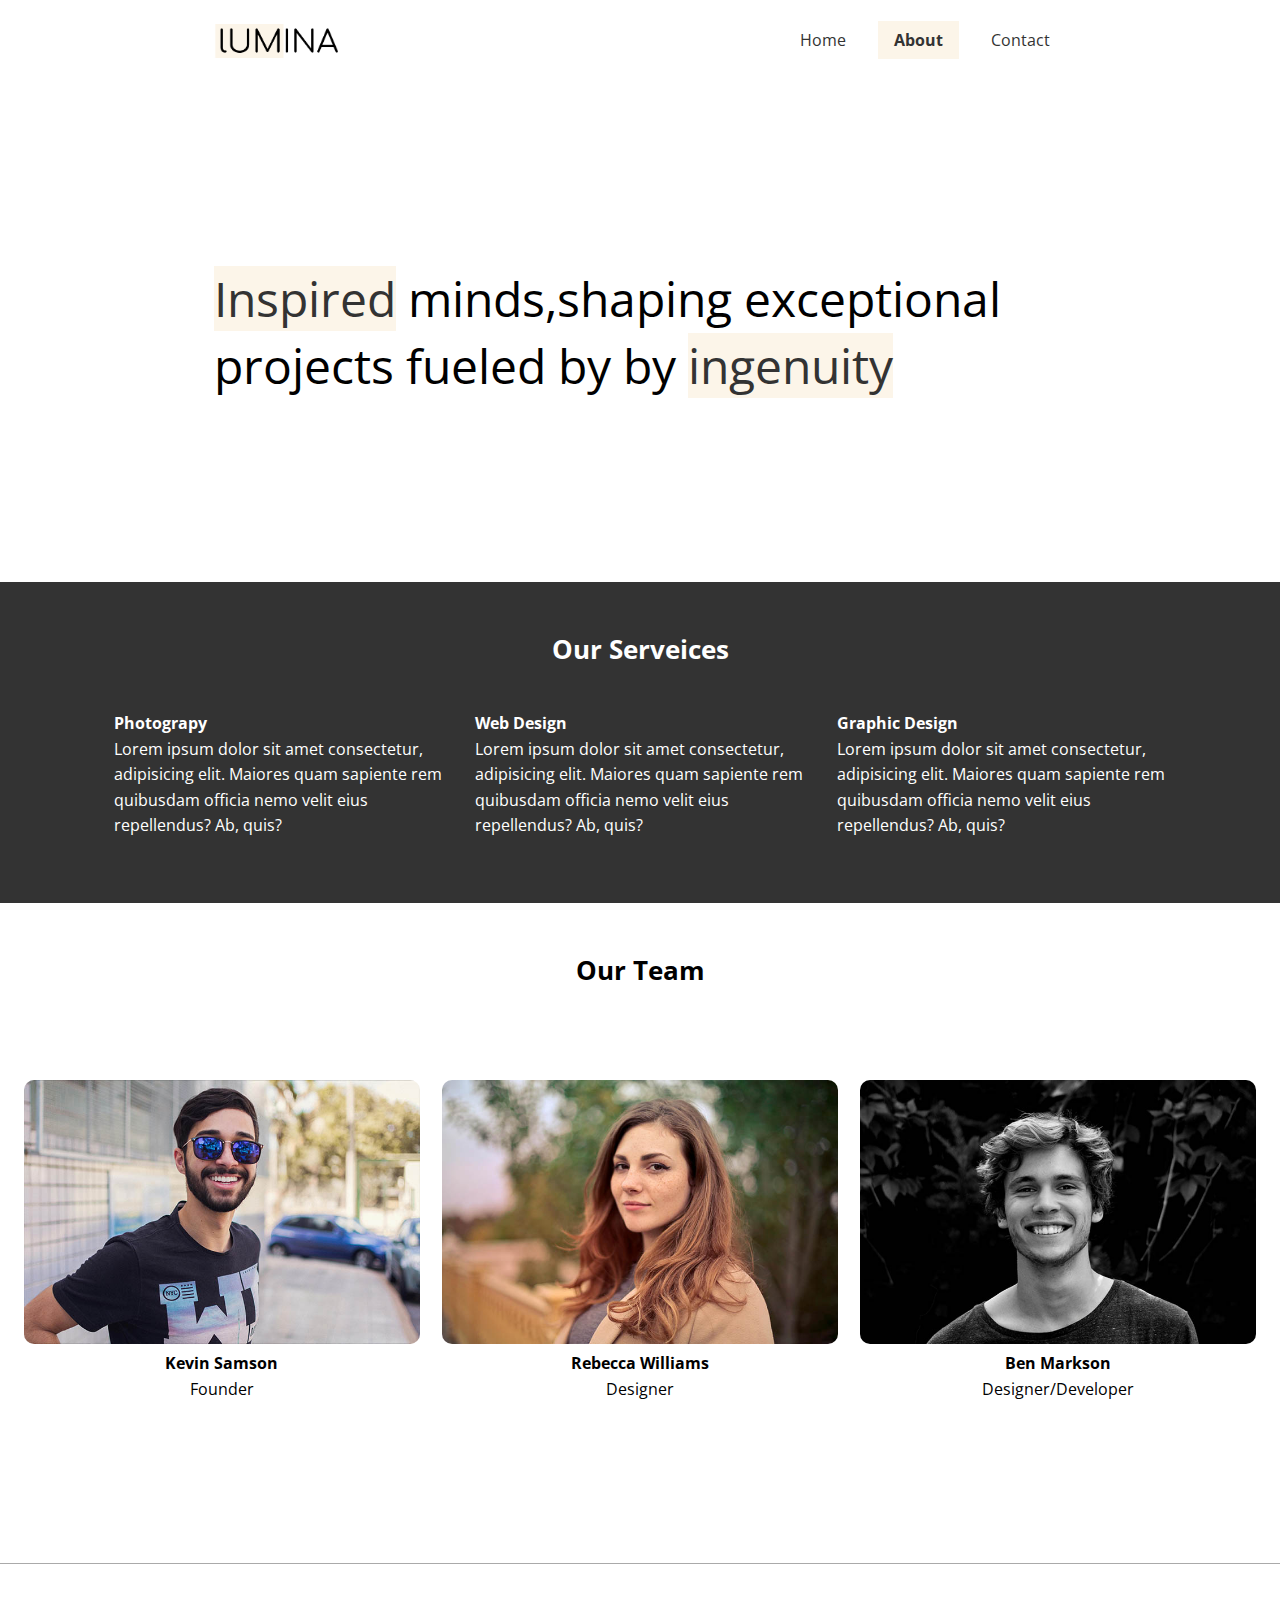
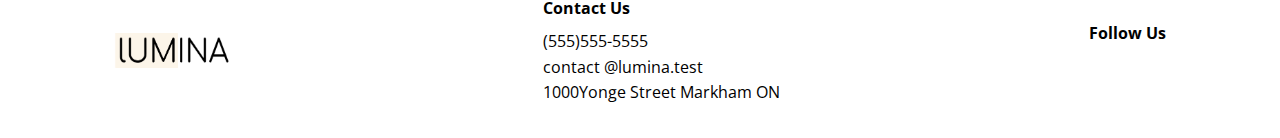
<file: about.html>
<!DOCTYPE html>
<html lang="en">
<head>
    <meta charset="UTF-8">
    <meta name="viewport" content="width=device-width, initial-scale=1.0">
    <link rel="stylesheet" href="https://cdnjs.cloudflare.com/ajax/libs/font-awesome/6.5.2/css/all.min.css" integrity="sha512-SnH5WK+bZxgPHs44uWIX+LLJAJ9/2PkPKZ5QiAj6Ta86w+fsb2TkcmfRyVX3pBnMFcV7oQPJkl9QevSCWr3W6A==" crossorigin="anonymous" referrerpolicy="no-referrer" />
    <link rel="preconnect" href="https://fonts.googleapis.com">
    <link rel="preconnect" href="https://fonts.gstatic.com" crossorigin>
    <link href="https://fonts.googleapis.com/css2?family=Open+Sans:ital,wght@0,300..800;1,300..800&display=swap" rel="stylesheet"> 
    <link rel="stylesheet" href="css/styles.css">
    <link rel="icon" href="images/favicon.ico">
    <title>About Lumina Creative</title>
</head>
<body>
    <header class="header">
        <div class="container container-sm header-flex">
            <img src="images/logo.png" alt="" class="logo">
            <ul class="main-menu">
                <li><a  href="index.html">Home</a></li>
                <li><a class="current" href="about.html">About</a></li>
                <li><a href="contact.html">Contact</a></li>                
            </ul>
        </div>
    </header>

    <section class="hero">
        <div class="container container-sm">
            <h2>
                <span class="bg-primary">Inspired</span> minds,shaping exceptional projects fueled by               by <span class="bg-primary">ingenuity</span>
            </h2>
        </div>
    </section>

    <section class="services bg-dark">
        <div class="container">
            <h2 class="section-heading">Our Serveices</h2>
            <div class="services-flex">
                <div class="service-item">
                    <h4>Photograpy</h4>
                    <p>Lorem ipsum dolor sit amet consectetur, adipisicing elit. Maiores quam sapiente rem quibusdam officia nemo velit eius repellendus? Ab, quis?</p>
                </div>
                <div class="service-item">
                    <h4>Web Design</h4>
                    <p>Lorem ipsum dolor sit amet consectetur, adipisicing elit. Maiores quam sapiente rem quibusdam officia nemo velit eius repellendus? Ab, quis?</p>
                </div>
                <div class="service-item">
                    <h4>Graphic Design</h4>
                    <p>Lorem ipsum dolor sit amet consectetur, adipisicing elit. Maiores quam sapiente rem quibusdam officia nemo velit eius repellendus? Ab, quis?</p>
                </div>
            </div>
        </div>
    </section>

    <section class="team">
        <div class="container container-lg">
            <h2 class="section-heading">Our Team</h2>
            <div class="team-flex">
                <div class="team item">
                    <img src="images/team1.jpg" alt="">
                    <h4>Kevin Samson</h4>
                    <p>Founder</p>
                </div>
                <div class="team item">
                    <img src="images/team2.jpg" alt="">
                    <h4>Rebecca Williams</h4>
                    <p>Designer</p>
                </div>
                <div class="team item">
                    <img src="images/team3.jpg" alt="">
                    <h4>Ben Markson</h4>
                    <p>Designer/Developer</p>
                </div>
            </div>
        </div>
    </section>
    <footer class="footer">
        <div class="container footer-flex">
            <img src="images/logo.png" alt="Lumina Creative">

            <div>
                <h4>Contact Us</h4>
                <ul>
                    <li>(555)555-5555</li>
                    <li>contact @lumina.test</li>
                    <li>1000Yonge Street Markham ON</li>
                </ul>
            </div>

            <div>
                <h4>Follow Us</h4>
                <a href=""><i class="fa-brands fa-facebook"></i></a>
                <a href=""><i class="fa-brands fa-twitter"></i></a>
                <a href=""><i class="fa-brands fa-square-instagram"></i></a>
                <a href=""><i class="fa-brands fa-pinterest"></i></a>
                <a href=""><i class="fa-brands fa-pinterest"></i></a>
            </div>
        </div>
    </footer>

</body>
</html>
</file>
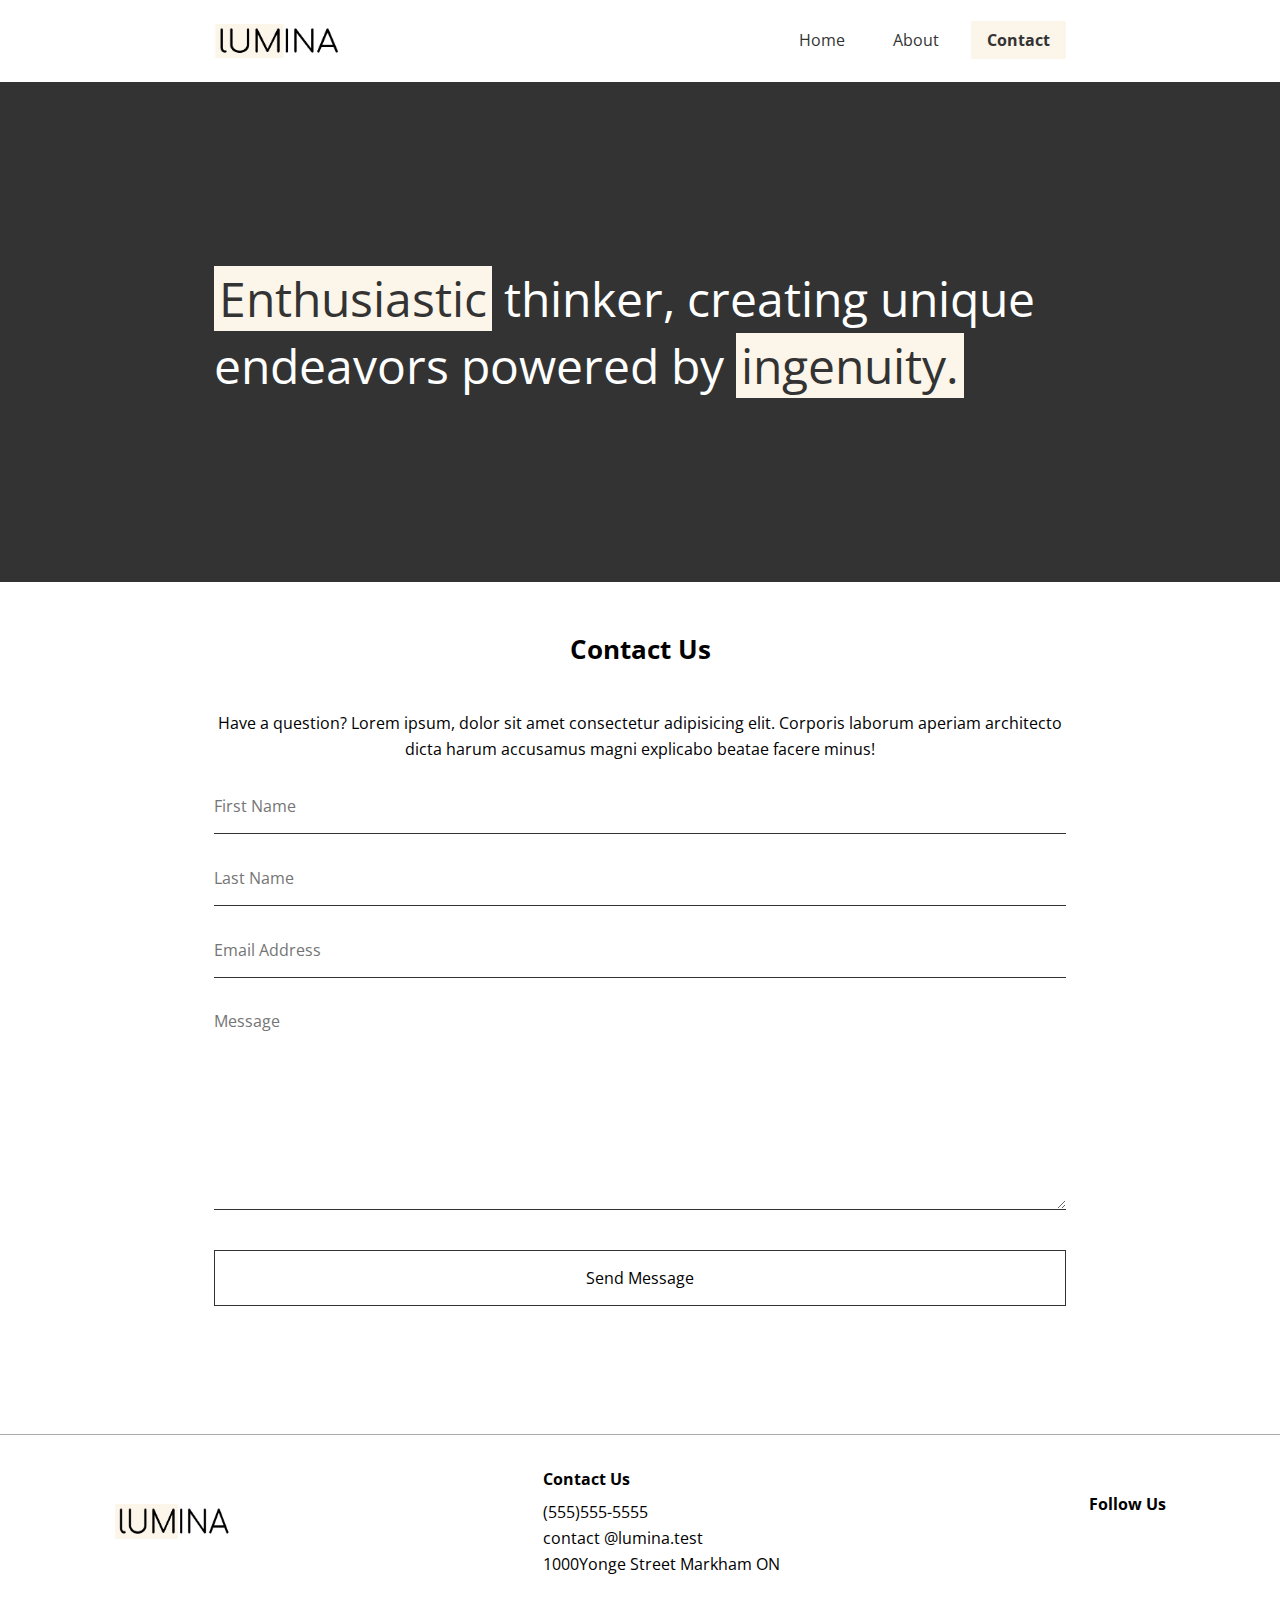
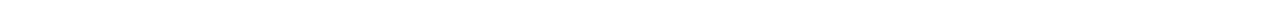
<file: contact.html>
<!DOCTYPE html>
<html lang="en">
<head>
    <meta charset="UTF-8">
    <meta name="viewport" content="width=device-width, initial-scale=1.0">
    <link rel="stylesheet" href="https://cdnjs.cloudflare.com/ajax/libs/font-awesome/6.5.2/css/all.min.css" integrity="sha512-SnH5WK+bZxgPHs44uWIX+LLJAJ9/2PkPKZ5QiAj6Ta86w+fsb2TkcmfRyVX3pBnMFcV7oQPJkl9QevSCWr3W6A==" crossorigin="anonymous" referrerpolicy="no-referrer" />
    <link rel="preconnect" href="https://fonts.googleapis.com">
    <link rel="preconnect" href="https://fonts.gstatic.com" crossorigin>
    <link href="https://fonts.googleapis.com/css2?family=Open+Sans:ital,wght@0,300..800;1,300..800&display=swap" rel="stylesheet"> 
    <link rel="stylesheet" href="css/styles.css">
    <link rel="icon" href="images/favicon.ico">
    <title>Contact Creative</title>
</head>
<body>
    <header class="header">
        <div class="container container-sm header-flex">
            <img src="images/logo.png" alt="" class="logo">
            <ul class="main-menu">
                <li><a  href="index.html">Home</a></li>
                <li><a href="about.html">About</a></li>
                <li><a class="current" href="contact.html">Contact</a></li>                
            </ul>
        </div>
    </header>

    <section class="hero bg-dark">
        <div class="container container-sm">
            <h2>
                <span class="bg-primary">Enthusiastic</span> 
                thinker, creating unique endeavors powered by <span class="bg-primary">ingenuity.</span>
            </h2>
        </div>        
    </section>

    <section class="contact">
        <div class="container container-sm">
            <h2 class="section-heading">Contact Us</h2>
            <p>Have a question? Lorem ipsum, dolor sit amet consectetur adipisicing elit. Corporis laborum aperiam architecto dicta harum accusamus magni explicabo beatae facere minus!</p>
            <form action="">
                <div class="form-group">
                    <label for="first-name" class="visually-hidden">First Name</label>
                    <input type="text" name="first-name" id="first-name" placeholder="First Name">
                </div>
                <div class="form-group">
                    <label for="last-name" class="visually-hidden">Last Name</label>
                    <input type="text" name="last-name" id="last-name" placeholder="Last Name">
                </div>
                <div class="form-group">
                    <label for="email" class="visually-hidden">Email Address</label>
                    <input type="email" name="email" id="email" placeholder="Email Address">
                </div>
                <div class="form-group">
                    <label for="message" class="visually-hidden">Messages</label>
                    <textarea name="message" id="message"placeholder="Message"></textarea>
                </div>
                <div class="form-group">
                    <button type="submit" class="btn">Send Message</button>
                </div>
            </form>
        </div>
        
    </section>

    
    <footer class="footer">
        <div class="container footer-flex">
            <img src="images/logo.png" alt="Lumina Creative">

            <div>
                <h4>Contact Us</h4>
                <ul>
                    <li>(555)555-5555</li>
                    <li>contact @lumina.test</li>
                    <li>1000Yonge Street Markham ON</li>
                </ul>
            </div>

            <div>
                <h4>Follow Us</h4>
                <a href=""><i class="fa-brands fa-facebook"></i></a>
                <a href=""><i class="fa-brands fa-twitter"></i></a>
                <a href=""><i class="fa-brands fa-square-instagram"></i></a>
                <a href=""><i class="fa-brands fa-pinterest"></i></a>
                <a href=""><i class="fa-brands fa-pinterest"></i></a>
            </div>
        </div>
    </footer>

</body>
</html>
</file>
<file: css/styles.css>
*{
    margin:0;
    padding:0;
    box-sizing:border-box;
}
:root{
    --dark-color:#333;
    --primary-color:#fcf5e9;
    --container-normal: 1100px;
    --container-wide: 1400px;  
    --container-narrow: 900px;
    
    
}

body{
    font-family: "Open Sans", sans-serif;
    line-height: 1.6;
}

a{
    text-decoration: none;
    color:#333;
}
ul{
    list-style: none;;
}
img{
   max-width:100%;
}

/* Utility Classes */
.bg-primary{
    background:var(--primary-color);
    color:var(--dark-color);
    
}
.bg-dark{
    background:var(--dark-color);
    color:#fff;
}
.bg-dark .bg-primary{
    padding: 0 0.3rem;
}

/* note: lookup visually hidden for accesibility */
.visually-hidden:not(:focus):not(:active) {
    border: 0;
    clip: rect(0 0 0 0);
    height: auto;
    margin: 0;
    overflow: hidden;
    padding: 0;
    position: absolute;
    width: 1px;
    white-space: nowrap;
  }

  .btn{
    display:inline-block;
    padding:1rem 2rem;
    border:1px solid #333;
    background:transparent;
    font-family: inherit;
    font-size:inherit;
    cursor:pointer;
  }
  .btn:hover{
    background: #333;
    color:#fff
  }
.section-heading{
    font-size:1.6rem;
    text-align:center;
    margin-bottom:40px;
}
/* Container */

.container{
    max-width:var(--container-normal);
    margin:0 auto;
    padding:0 1.5rem;
}

.container-lg{
    max-width:var(--container-wide);
}
.container-sm{
    max-width:var(--container-narrow);
} 


/* header */
.header{
    margin : 1.5rem auto;    
}
.header .logo{
    width:130px;
}
.header .header-flex{
    display:flex;
    justify-content:space-between;
    align-items: center;
} 
.header .main-menu{
    display:flex;
    /* justify-content: center;
    align-items:center; */
    gap: 1rem;
}
.header .main-menu a {
    padding:0.5rem 1rem;
}
.header .main-menu a:hover {
    background:var(--primary-color);
}
.current{
    background:var(--primary-color);
    font-weight: bolder;
}

/*Hero */
.hero{
    height:500px;
    display: flex;  
    justify-content: center;
    align-items: center;
    /* Flex is used here although there is only one rows because
    of using justify content/ align item.  */
}
.hero h2{
    font-size:3rem;
    line-height:1.4;
    font-weight: normal;
  
}

.gallery-flex{
    display:flex;
    justify-content: center;
    align-items: center;
    gap:20px;
    flex-wrap:wrap;
}
.gallery-item{
    width: calc(33.333% - 20px);
    /* note:  when using calc, must give space before/after '-'.
    otherwise, doesn't work */
  
}
.gallery-item img{
    border-radius:10px;
}
.gallery-item:hover{
    opacity:0.9;
}

.footer{
    border-top: 1px solid #aaa;
    padding:2rem 1.5rem;
    margin-top:2rem;

}

.footer-flex{
    display:flex;
    justify-content: space-between;
    align-items: center;
}
.footer img{
    width: 120px;
    height: 35px;
}
.footer h4{
    font-size: 1rem;
    margin-bottom:0.5rem;
}
.footer a{
    margin:0.2rem;
}
/* media queries  */

/* Services */
.services{
    
  
    padding:3rem 0 4rem;
    
}
.services-flex{
    display:flex;
    gap:2rem;
    justify-content: center;
    align-items: center;
    
    
}
.team img{
    border-radius:10px;
}
/* Team */
.team{
    padding:3rem 0 4rem;
}
.team-flex{
    display:flex;
    gap:1.4rem;
    /* justify-content: space-between; */
    /* align-items: center; */
    text-align: center;
}

/* Contact  */
.contact{
    padding:3rem 0 4rem;
}
.contact p{
    text-align: center;
    margin-bottom: 2rem;
}

.form-group {
   margin:2rem 0;

}

.contact input, 
.contact textarea{
    border:none;
    border-bottom:1px #333 solid;
    width:100%;
    font-family: inherit;
    font-size:inherit;
    padding-bottom:1rem;
}
.contact textarea{
    height:200px;
}

.contact input:focus,
.contact textarea:focus{
    outline:0;
}
.contact .btn{
    width:100%
}

@media (max-width:768px){
    .header .header-flex,
    header .main-menu,
    .footer-flex,
    .services .services-flex,
    .team .team-flex {
        display:flex;
        flex-direction: column;
        gap:1.5rem;
    }

    .hero{
        height:300px;
     
    }
    .hero h2{
        font-size:1.8rem;
        text-align: center;
    }
    .gallery-item{
        width:calc(50% - 20px)
    }
    .contact, .social{
        text-align: center;
    }
   
}
</file>
